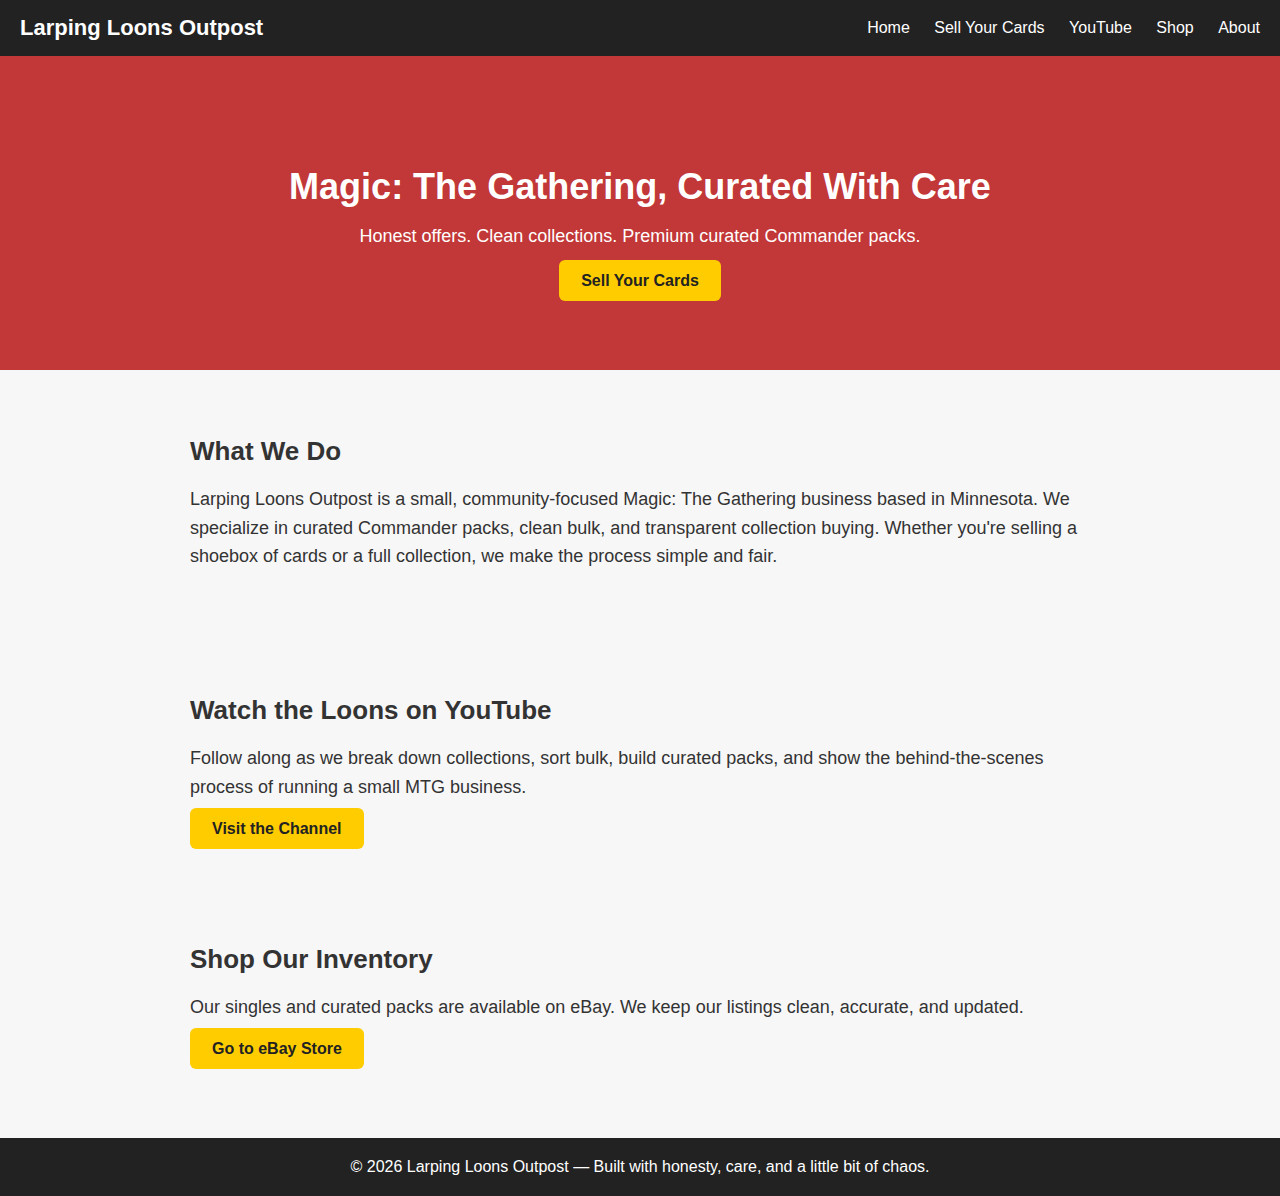
<file: index.html>
<!DOCTYPE html>
<html lang="en">
<head>
    <meta charset="UTF-8">
    <meta name="viewport" content="width=device-width, initial-scale=1.0">
    <title>Larping Loons Outpost</title>
    <style>
        body {
            margin: 0;
            font-family: Arial, sans-serif;
            background: #f7f7f7;
            color: #333;
        }

        header {
            background: #222;
            padding: 15px 20px;
            display: flex;
            justify-content: space-between;
            align-items: center;
        }

        header h1 {
            color: #fff;
            margin: 0;
            font-size: 22px;
        }

        nav a {
            color: #fff;
            margin-left: 20px;
            text-decoration: none;
            font-size: 16px;
        }

        .hero {
            background: #C23737;
            color: white;
            padding: 80px 20px;
            text-align: center;
        }

        .hero h2 {
            font-size: 36px;
            margin-bottom: 10px;
        }

        .hero p {
            font-size: 18px;
            margin-bottom: 25px;
        }

        .button {
            background: #ffcc00;
            color: #222;
            padding: 12px 22px;
            border-radius: 6px;
            text-decoration: none;
            font-weight: bold;
        }

        .section {
            padding: 40px 20px;
            max-width: 900px;
            margin: auto;
        }

        .section h3 {
            font-size: 26px;
            margin-bottom: 10px;
        }

        .section p {
            font-size: 18px;
            line-height: 1.6;
        }

        footer {
            background: #222;
            color: #fff;
            text-align: center;
            padding: 20px;
            margin-top: 40px;
        }
    </style>
</head>

<body>

<header>
    <h1>Larping Loons Outpost</h1>
    <nav>
        <a href="index.html">Home</a>
        <a href="sell.html">Sell Your Cards</a>
        <a href="videos.html">YouTube</a>
        <a href="shop.html">Shop</a>
        <a href="about.html">About</a>
    </nav>
</header>

<section class="hero">
    <h2>Magic: The Gathering, Curated With Care</h2>
    <p>Honest offers. Clean collections. Premium curated Commander packs.</p>
    <a class="button" href="sell.html">Sell Your Cards</a>
</section>

<section class="section">
    <h3>What We Do</h3>
    <p>
        Larping Loons Outpost is a small, community‑focused Magic: The Gathering business based in Minnesota.
        We specialize in curated Commander packs, clean bulk, and transparent collection buying.
        Whether you're selling a shoebox of cards or a full collection, we make the process simple and fair.
    </p>
</section>

<section class="section">
    <h3>Watch the Loons on YouTube</h3>
    <p>
        Follow along as we break down collections, sort bulk, build curated packs, and show the behind‑the‑scenes
        process of running a small MTG business.
    </p>
    <a class="button" href="videos.html">Visit the Channel</a>
</section>

<section class="section">
    <h3>Shop Our Inventory</h3>
    <p>
        Our singles and curated packs are available on eBay. We keep our listings clean, accurate, and updated.
    </p>
    <a class="button" href="shop.html">Go to eBay Store</a>
</section>

<footer>
    © 2026 Larping Loons Outpost — Built with honesty, care, and a little bit of chaos.
</footer>

</body>
</html>
</file>
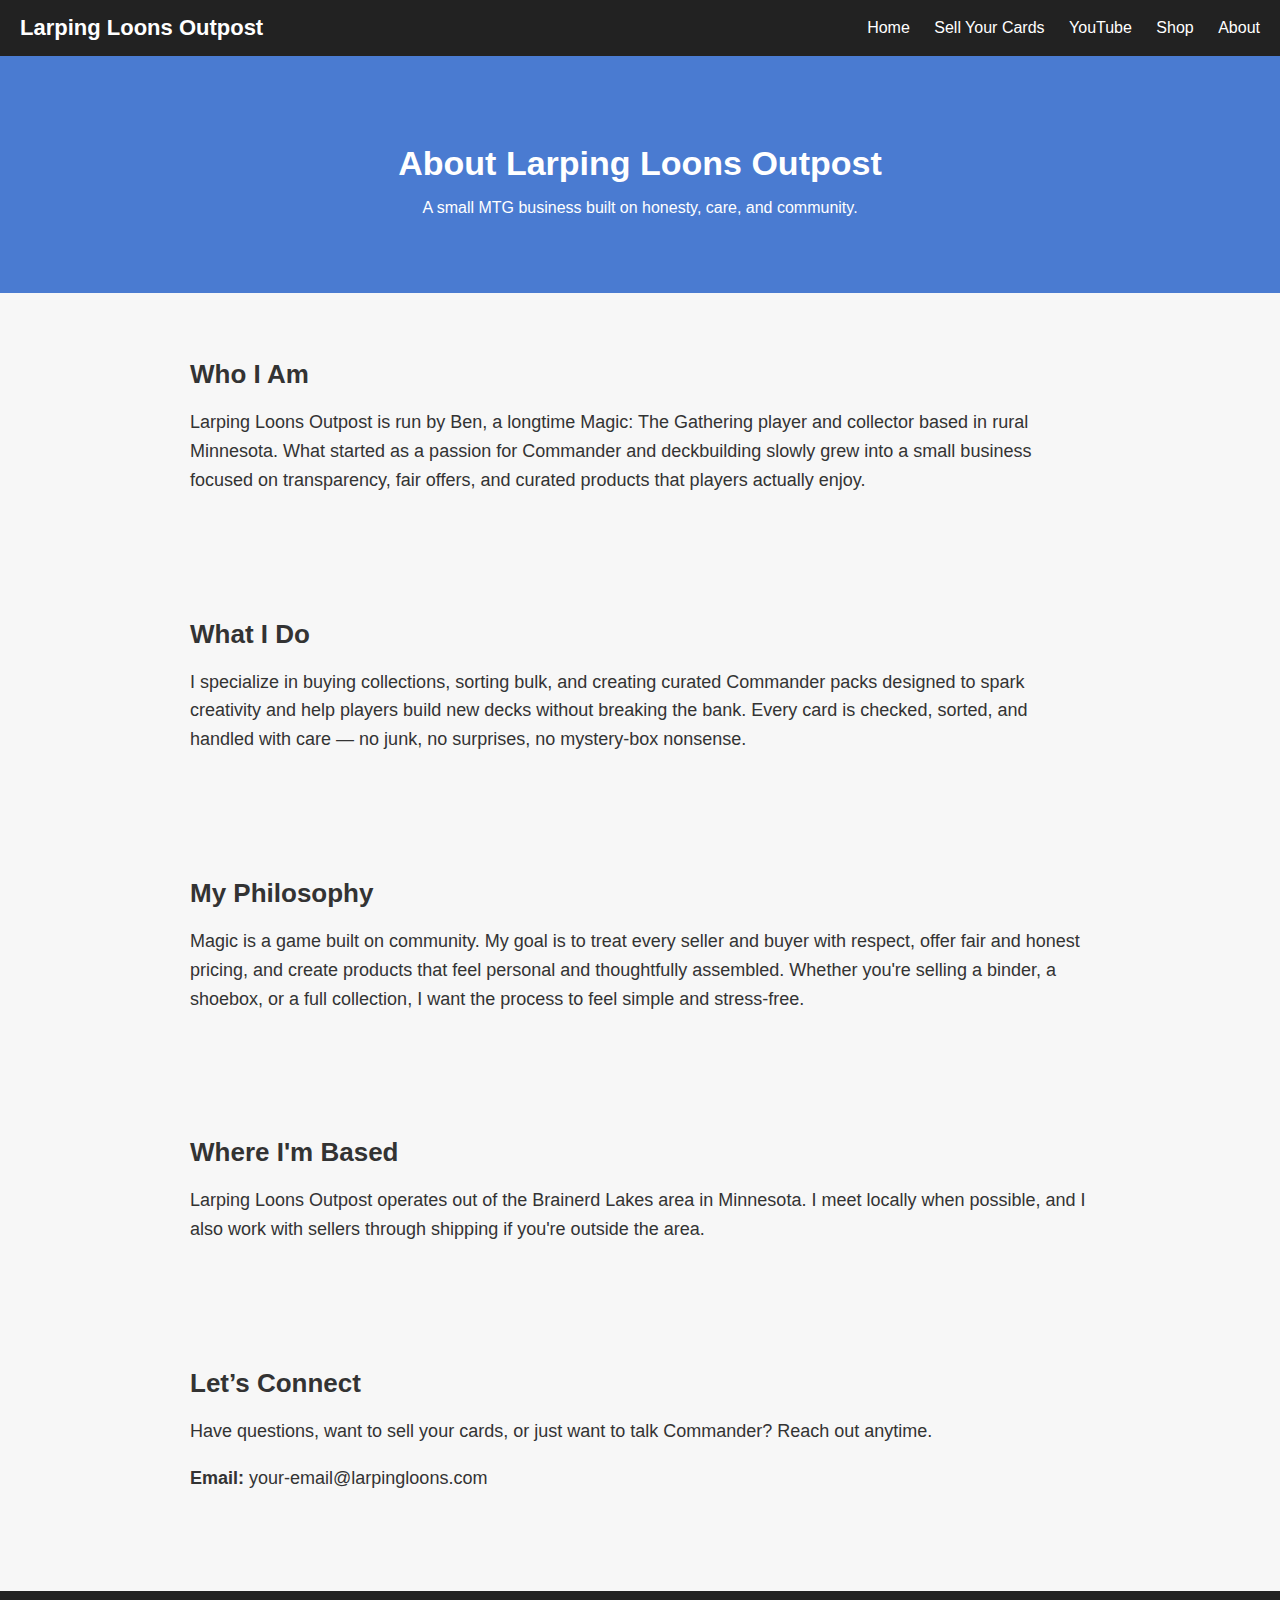
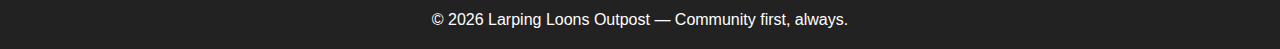
<file: about.html>
<!DOCTYPE html>
<html lang="en">
<head>
    <meta charset="UTF-8">
    <meta name="viewport" content="width=device-width, initial-scale=1.0">
    <title>About – Larping Loons Outpost</title>
    <style>
        body {
            margin: 0;
            font-family: Arial, sans-serif;
            background: #f7f7f7;
            color: #333;
        }

        header {
            background: #222;
            padding: 15px 20px;
            display: flex;
            justify-content: space-between;
            align-items: center;
        }

        header h1 {
            color: #fff;
            margin: 0;
            font-size: 22px;
        }

        nav a {
            color: #fff;
            margin-left: 20px;
            text-decoration: none;
            font-size: 16px;
        }

        .hero {
            background: #4a7bd1;
            color: white;
            padding: 60px 20px;
            text-align: center;
        }

        .hero h2 {
            font-size: 34px;
            margin-bottom: 10px;
        }

        .section {
            padding: 40px 20px;
            max-width: 900px;
            margin: auto;
        }

        .section h3 {
            font-size: 26px;
            margin-bottom: 10px;
        }

        .section p {
            font-size: 18px;
            line-height: 1.6;
        }

        footer {
            background: #222;
            color: #fff;
            text-align: center;
            padding: 20px;
            margin-top: 40px;
        }
    </style>
</head>

<body>

<header>
    <h1>Larping Loons Outpost</h1>
    <nav>
        <a href="index.html">Home</a>
        <a href="sell.html">Sell Your Cards</a>
        <a href="videos.html">YouTube</a>
        <a href="shop.html">Shop</a>
        <a href="about.html">About</a>
    </nav>
</header>

<section class="hero">
    <h2>About Larping Loons Outpost</h2>
    <p>A small MTG business built on honesty, care, and community.</p>
</section>

<section class="section">
    <h3>Who I Am</h3>
    <p>
        Larping Loons Outpost is run by Ben, a longtime Magic: The Gathering player and collector
        based in rural Minnesota. What started as a passion for Commander and deckbuilding slowly grew into
        a small business focused on transparency, fair offers, and curated products that players actually enjoy.
    </p>
</section>

<section class="section">
    <h3>What I Do</h3>
    <p>
        I specialize in buying collections, sorting bulk, and creating curated Commander packs designed to
        spark creativity and help players build new decks without breaking the bank. Every card is checked,
        sorted, and handled with care — no junk, no surprises, no mystery‑box nonsense.
    </p>
</section>

<section class="section">
    <h3>My Philosophy</h3>
    <p>
        Magic is a game built on community. My goal is to treat every seller and buyer with respect, offer
        fair and honest pricing, and create products that feel personal and thoughtfully assembled. Whether
        you're selling a binder, a shoebox, or a full collection, I want the process to feel simple and stress‑free.
    </p>
</section>

<section class="section">
    <h3>Where I'm Based</h3>
    <p>
        Larping Loons Outpost operates out of the Brainerd Lakes area in Minnesota. I meet locally when possible,
        and I also work with sellers through shipping if you're outside the area.
    </p>
</section>

<section class="section">
    <h3>Let’s Connect</h3>
    <p>
        Have questions, want to sell your cards, or just want to talk Commander? Reach out anytime.
    </p>
    <p><strong>Email:</strong> your-email@larpingloons.com</p>
</section>

<footer>
    © 2026 Larping Loons Outpost — Community first, always.
</footer>

</body>
</html>
</file>
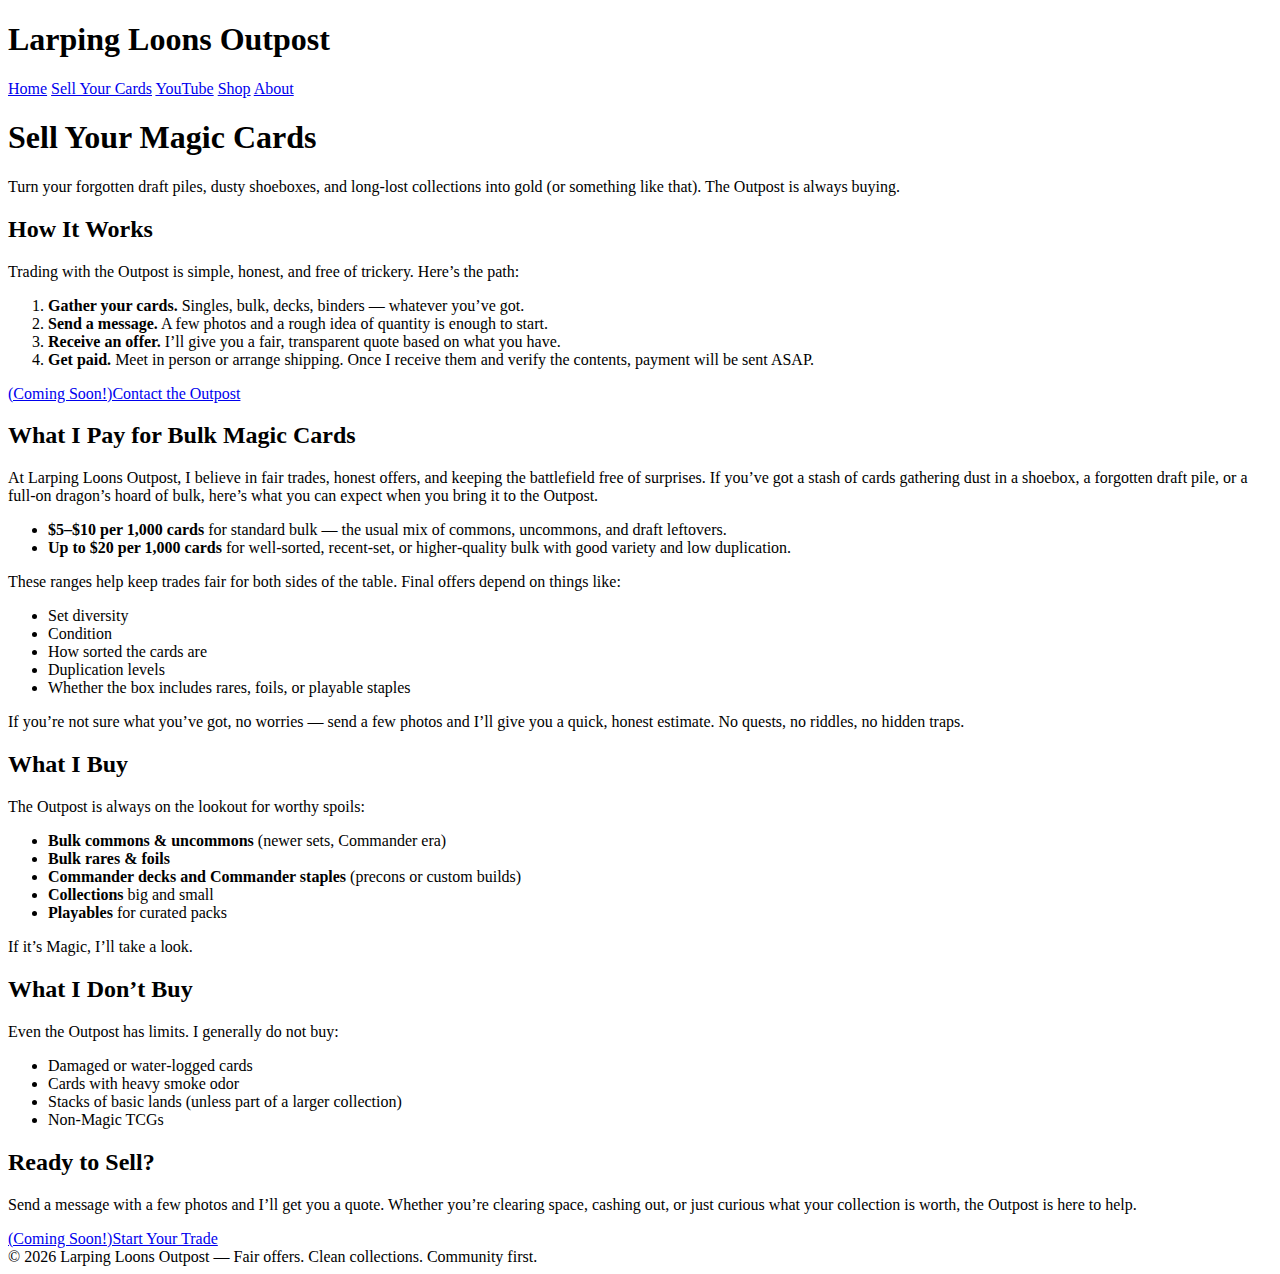
<file: sell.html>
<!DOCTYPE html>
<html lang="en">
<head>
    <meta charset="UTF-8">
    <meta name="viewport" content="width=device-width, initial-scale=1.0">
    <title>Sell Your Cards – Larping Loons Outpost</title>
    <link href="https://fonts.googleapis.com/css2?family=Lato:wght@400;700&display=swap" rel="stylesheet">
    <link rel="stylesheet" href="style.css">
</head>

<body>

<header>
    <h1>Larping Loons Outpost</h1>
    <nav>
        <a href="index.html">Home</a>
        <a href="sell.html">Sell Your Cards</a>
        <a href="videos.html">YouTube</a>
        <a href="shop.html">Shop</a>
        <a href="about.html">About</a>
    </nav>
</header>

<section class="hero">
    <h1>Sell Your Magic Cards</h1>
    <p>Turn your forgotten draft piles, dusty shoeboxes, and long‑lost collections into gold (or something like that). The Outpost is always buying.</p>
</section>

<section class="content">
    <h2>How It Works</h2>
    <p>Trading with the Outpost is simple, honest, and free of trickery. Here’s the path:</p>

    <ol>
        <li><strong>Gather your cards.</strong> Singles, bulk, decks, binders — whatever you’ve got.</li>
        <li><strong>Send a message.</strong> A few photos and a rough idea of quantity is enough to start.</li>
        <li><strong>Receive an offer.</strong> I’ll give you a fair, transparent quote based on what you have.</li>
        <li><strong>Get paid.</strong> Meet in person or arrange shipping. Once I receive them and verify the contents, payment will be sent ASAP.
    </ol>
    <a href="mailto:buy@larpingloons.com" class="button">(Coming Soon!)Contact the Outpost</a>
</section>

<section class="content">
    <h2>What I Pay for Bulk Magic Cards</h2>
    <p>At Larping Loons Outpost, I believe in fair trades, honest offers, and keeping the battlefield free of surprises. If you’ve got a stash of cards gathering dust in a shoebox, a forgotten draft pile, or a full‑on dragon’s hoard of bulk, here’s what you can expect when you bring it to the Outpost.</p>

    <ul>
        <li><strong>$5–$10 per 1,000 cards</strong> for standard bulk — the usual mix of commons, uncommons, and draft leftovers.</li>
        <li><strong>Up to $20 per 1,000 cards</strong> for well‑sorted, recent‑set, or higher‑quality bulk with good variety and low duplication.</li>
    </ul>

    <p>These ranges help keep trades fair for both sides of the table. Final offers depend on things like:</p>

    <ul>
        <li>Set diversity</li>
        <li>Condition</li>
        <li>How sorted the cards are</li>
        <li>Duplication levels</li>
        <li>Whether the box includes rares, foils, or playable staples</li>
    </ul>

    <p>If you’re not sure what you’ve got, no worries — send a few photos and I’ll give you a quick, honest estimate. No quests, no riddles, no hidden traps.</p>
</section>

<section class="content">
    <h2>What I Buy</h2>
    <p>The Outpost is always on the lookout for worthy spoils:</p>

    <ul>
        <li><strong>Bulk commons & uncommons</strong> (newer sets, Commander era)</li>
        <li><strong>Bulk rares & foils</strong></li>
        <li><strong>Commander decks and Commander staples</strong> (precons or custom builds)</li>
        <li><strong>Collections</strong> big and small</li>
        <li><strong>Playables</strong> for curated packs</li>
    </ul>

    <p>If it’s Magic, I’ll take a look.</p>
</section>

<section class="content">
    <h2>What I Don’t Buy</h2>
    <p>Even the Outpost has limits. I generally do not buy:</p>

    <ul>
        <li>Damaged or water‑logged cards</li>
        <li>Cards with heavy smoke odor</li>
        <li>Stacks of basic lands (unless part of a larger collection)</li>
        <li>Non‑Magic TCGs</li>
    </ul>
</section>

<section class="content">
    <h2>Ready to Sell?</h2>
    <p>Send a message with a few photos and I’ll get you a quote. Whether you’re clearing space, cashing out, or just curious what your collection is worth, the Outpost is here to help.</p>
    <a href="mailto:buy@larpingloons.com" class="button">(Coming Soon!)Start Your Trade</a>
</section>
<footer>
    © 2026 Larping Loons Outpost — Fair offers. Clean collections. Community first.
</footer>

</body>
</html>
</file>
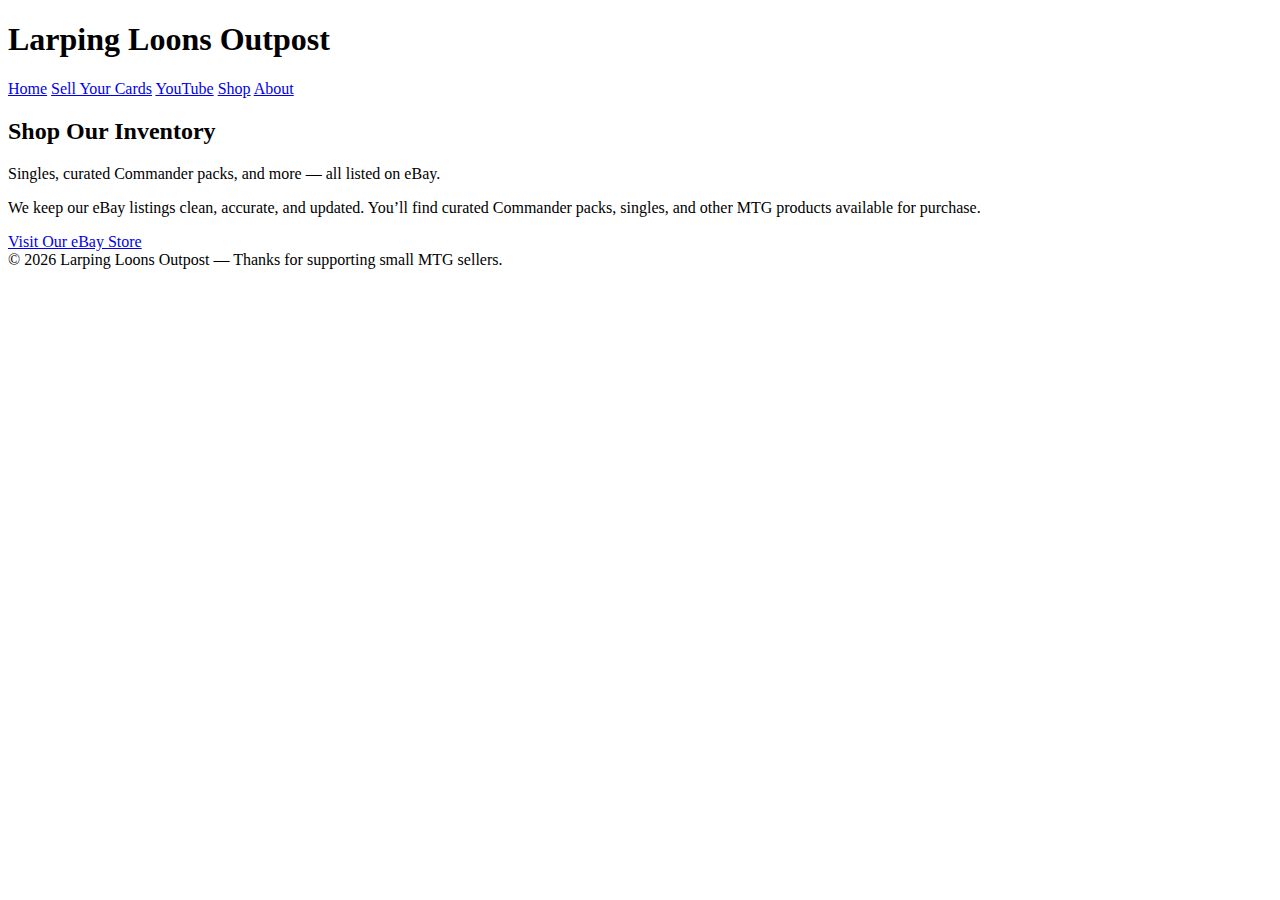
<file: shop.html>
<!DOCTYPE html>
<html lang="en">
<head>
    <meta charset="UTF-8">
    <meta name="viewport" content="width=device-width, initial-scale=1.0">
    <title>Shop – Larping Loons Outpost</title>
    <link rel="stylesheet" href="style.css">
</head>

<body>

<header>
    <h1>Larping Loons Outpost</h1>
    <nav>
        <a href="index.html">Home</a>
        <a href="sell.html">Sell Your Cards</a>
        <a href="videos.html">YouTube</a>
        <a href="shop.html">Shop</a>
        <a href="about.html">About</a>
    </nav>
</header>

<section class="hero">
    <h2>Shop Our Inventory</h2>
    <p>Singles, curated Commander packs, and more — all listed on eBay.</p>
</section>

<section class="section">
    <p>
        We keep our eBay listings clean, accurate, and updated.  
        You’ll find curated Commander packs, singles, and other MTG products available for purchase.
    </p>

    <!-- Replace the # with your actual eBay store link -->
    <a class="button" href="#" target="_blank">Visit Our eBay Store</a>
</section>

<footer>
    © 2026 Larping Loons Outpost — Thanks for supporting small MTG sellers.
</footer>

</body>
</html>
</file>
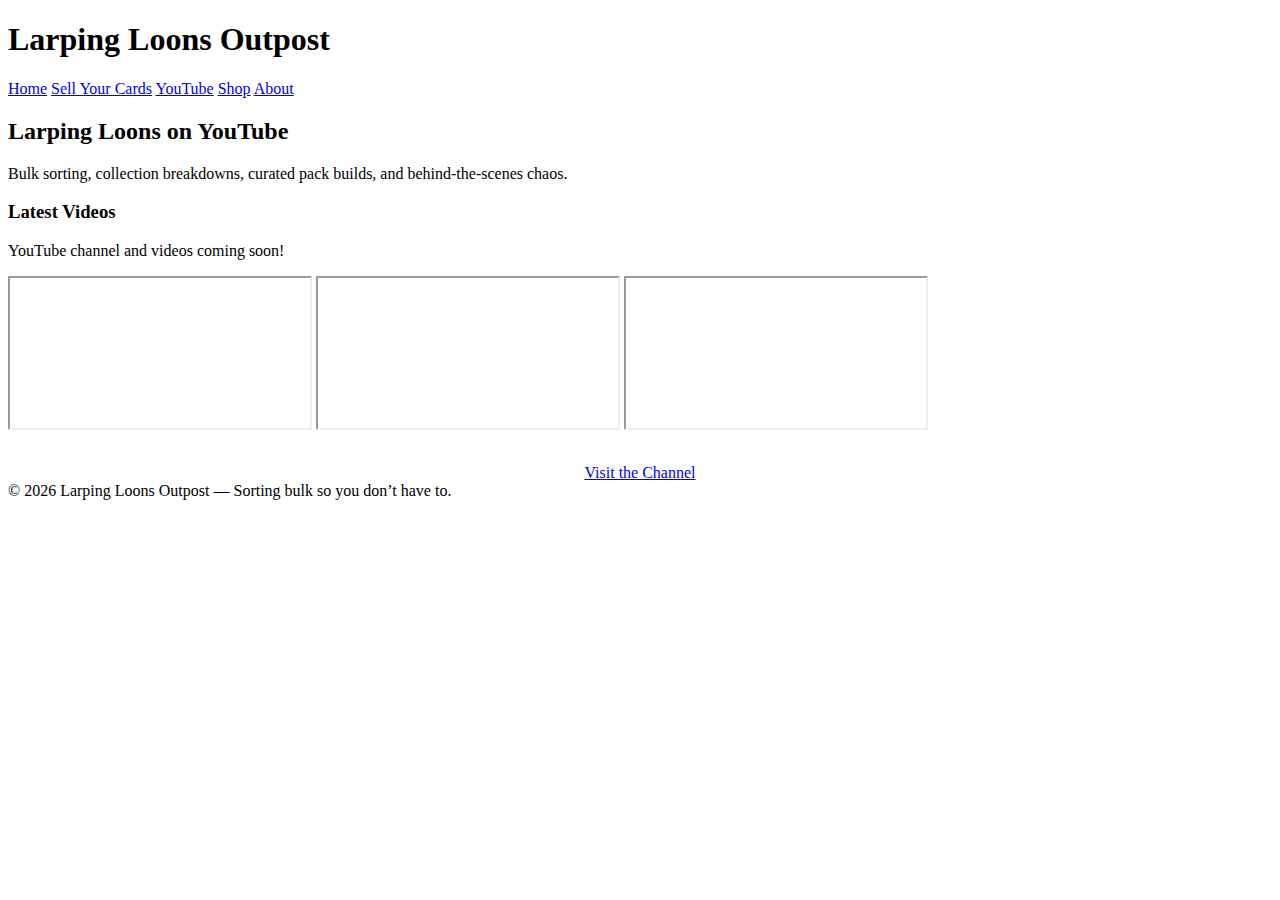
<file: videos.html>
<!DOCTYPE html>
<html lang="en">
<head>
    <meta charset="UTF-8">
    <meta name="viewport" content="width=device-width, initial-scale=1.0">
    <title>YouTube – Larping Loons Outpost</title>
    <link href="https://fonts.googleapis.com/css2?family=Lato:wght@400;700&display=swap" rel="stylesheet">
    <link rel="stylesheet" href="style.css">
</head>

<body>

<header>
    <h1>Larping Loons Outpost</h1>
    <nav>
        <a href="index.html">Home</a>
        <a href="sell.html">Sell Your Cards</a>
        <a href="videos.html">YouTube</a>
        <a href="shop.html">Shop</a>
        <a href="about.html">About</a>
    </nav>
</header>

<section class="hero">
    <h2>Larping Loons on YouTube</h2>
    <p>Bulk sorting, collection breakdowns, curated pack builds, and behind‑the‑scenes chaos.</p>
</section>

<section class="section">
    <h3>Latest Videos</h3>
    <p>YouTube channel and videos coming soon!</p>

    <div class="video-grid">
        <!-- Replace these with real YouTube embed links when ready -->
        <iframe src="https://www.youtube.com/embed/VIDEO_ID_1" allowfullscreen></iframe>
        <iframe src="https://www.youtube.com/embed/VIDEO_ID_2" allowfullscreen></iframe>
        <iframe src="https://www.youtube.com/embed/VIDEO_ID_3" allowfullscreen></iframe>
    </div>

    <div style="text-align:center; margin-top: 30px;">
        <a class="button" href="https://youtube.com" target="_blank">Visit the Channel</a>
    </div>
</section>

<footer>
    © 2026 Larping Loons Outpost — Sorting bulk so you don’t have to.
</footer>

</body>
</html>
</file>
<file: style.css>

</file>
